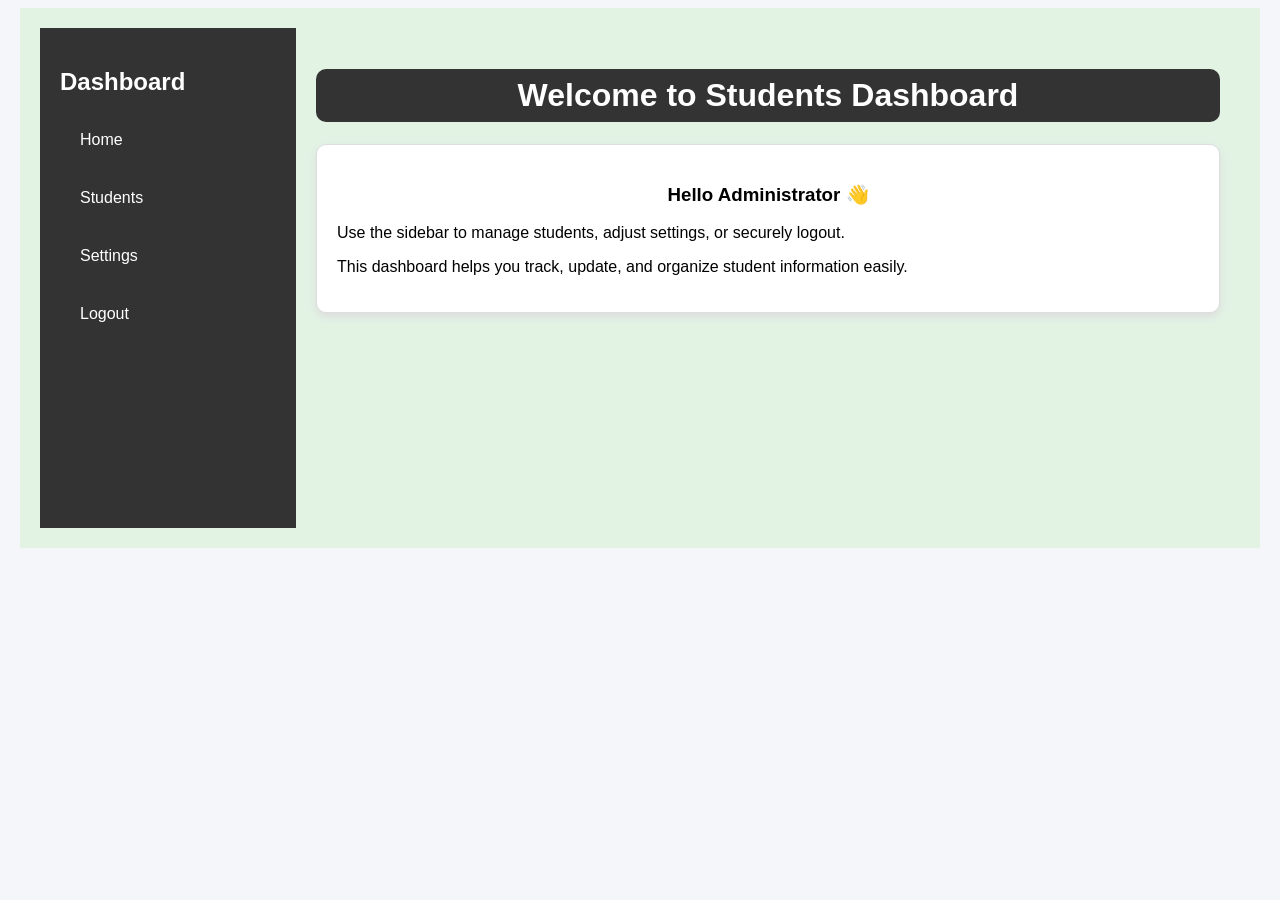
<file: index.html>
<!DOCTYPE html>
<html>

<head>
  <meta charset="UTF-8">
  <meta name="viewport" content="width=device-width, initial-scale=1">
  <title>Design layout</title>
  <link rel="stylesheet" href="style.css">
  <style>
/**  body{
    margin: 0;
  }
  .wrapper{
    display: flex;
    background:  rgba(239, 239, 239, 0) ;
    width: 100%;
    max-width: 1200px;
    padding: 20px;
    margin: auto;
  }
  nav{
    width: 256px;
    background: #333;
    color: white;
    padding: 20px;
    height: 500px;
    box-sizing: border-box;
  }
  ul{
    list-style: none;
    padding: 0;
    margin: 0;
  }
  li{
    margin: 10px 0;
  }
  a{
    color: white;
    text-decoration: none;
    display: flex;
    justify-content: flex-start;
    align-items: center;
    padding-left:   20px;
    
    gap: 12px;
    padding: 15px 20px;
  }
  main{
    flex:1;
    padding: 20px;
    color: #000;

  }
  h1{
    background: #333;
    color: white;
    text-align: center;
    padding: 8px;
    border-radius: 10px;
  }
  h3{
    text-align: center;
    font-weight: bold;
    
  }
  .main1{
    padding: 20px;
    background: white;
    box-shadow: 0 4px 8px #ddd;
    border: 1px solid #ddd;
    border-radius: 10px;
  } *#/
  </style>
</head>

<body>
  <div class="wrapper">
    <nav>
      <h2>Dashboard</h2>
      <ul>
        <li><a href="index.html">Home</a></li>
        <li><a href="students.html">Students</a></li>
        <li><a href="settings.html">Settings</a></li>
        <li><a href="logout.html">Logout</a></li>
      </ul>
    </nav>
    <main>
      <h1>Welcome to Students Dashboard</h1>
      <div class="main1">
      <h3>Hello Administrator 👋</h3>
      <p>Use the sidebar to manage students, adjust settings, or securely logout.</p>
      <p>This dashboard helps you track, update, and organize student information easily.</p>
      </div>
    </main>
  </div>
</body>

</html>
</file>
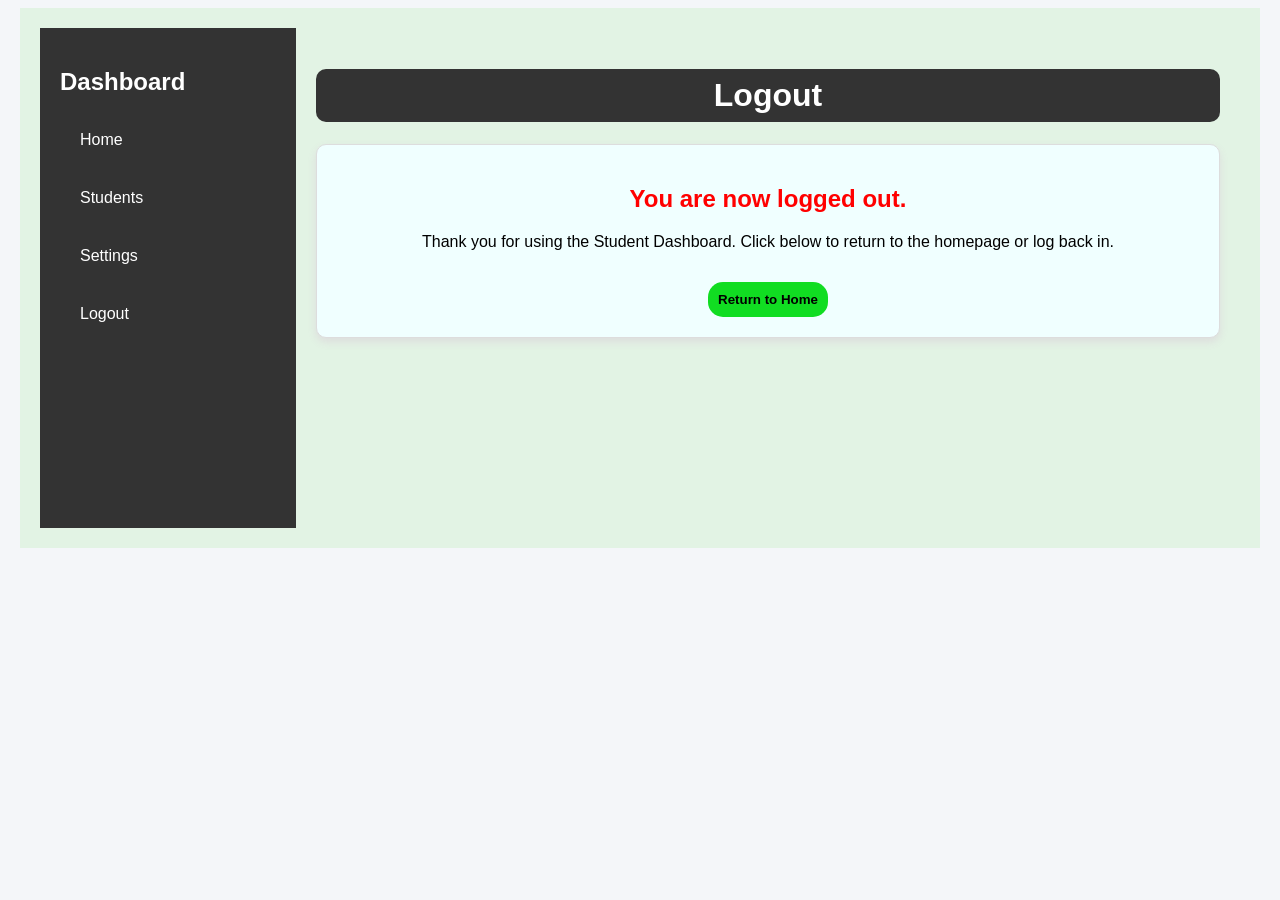
<file: logout.html>
<!DOCTYPE html>
<html>

<head>
  <meta charset="UTF-8">
  <meta name="viewport" content="width=device-width, initial-scale=1">
  <title>Design layout</title>
  <link rel="stylesheet" href="style.css">
  <style>
 /** .wrapper{
    display: flex;
    background:  rgba(187, 6, 6, 0) ;
    width: 100%;
    max-width: 1200px;
    padding: 20px;
    margin: auto;
  }
  nav{
    width: 256px;
    height: 500px;
    background: #333;
    color: white;
    padding: 20px;
    box-sizing: border-box;
  }
  ul{
    list-style: none;
    padding: 0;
    margin: 0;
  }
  li{
    margin: 10px 0;
  }
  a{
    color: white;
    text-decoration: none;
    display: flex;
    justify-content: flex-start;
    align-items: center;
    padding-left:   20px;
    
    gap: 12px;
    padding: 15px 20px;
  }
  main{
    flex:1;
    padding: 20px;
    color: #000;

  }
  h1{
    background: #333;
    color: white;
    text-align: center;
    padding: 8px;
    border-radius: 10px;
  }
  .main4{
    background: #f0ffff;
    padding: 20px;
    text-align: center ;
    box-shadow: 0 4px 8px #ddd;
    border: 1px #ddd solid;
    border-radius: 10px;
  }
  .inf{
    text-align: center;
    color: red;
  }
  .btn-end{
   background: #1d2; 
   padding: 10px;
   margin-top: 15px;
   font-weight: bold;
   border: none;
   border-radius: 15px;
  } **/
  </style>
</head>

<body>
  <div class="wrapper">
    <nav>
      <h2>Dashboard</h2>
      <ul>
        <li><a href="index.html">Home</a></li>
        <li><a href="students.html">Students</a></li>
        <li><a href="settings.html">Settings</a></li>
        <li><a href="logout.html">Logout</a></li>
      </ul>
    </nav>
    <main>
      <h1>Logout</h1>
      <div class="main4">
      <h2 class="inf">You are now logged out.</h2>
      <p>Thank you for using the Student Dashboard. Click below to return to the homepage or log back in.</p>
      <button onclick="location.href='index.html'" class="btn-end"> Return to Home</button>
      </div>
    </main>
  </div>
</body>

</html>
</file>
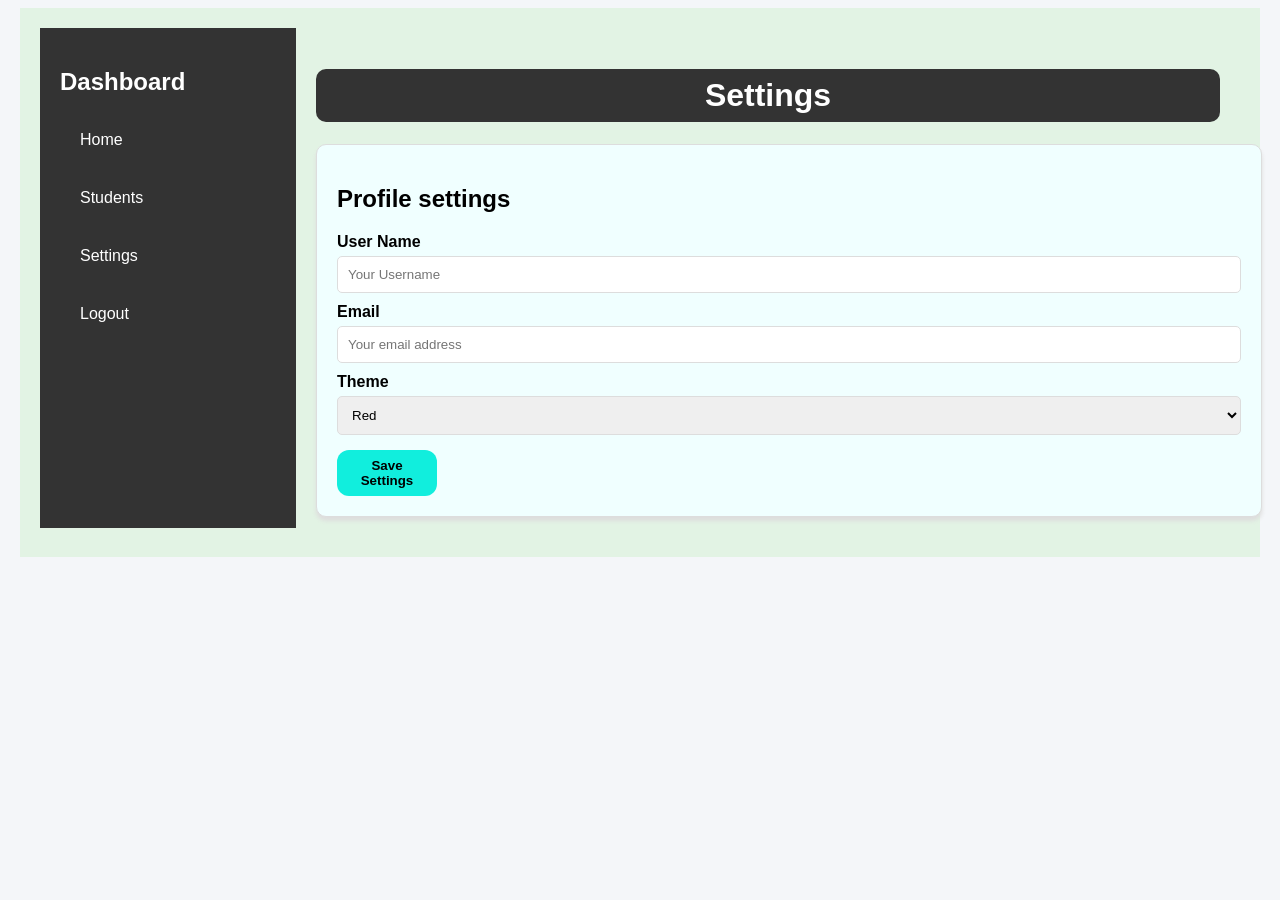
<file: settings.html>
<!DOCTYPE html>
<html>

<head>
  <meta charset="UTF-8">
  <meta name="viewport" content="width=device-width, initial-scale=1">
  <title>Design layout</title>
  <link rel="stylesheet" href="style.css">
 <style>
 /**
  .wrapper{
    display: flex;
    background:  rgba(122, 255, 200, 0) ;
    width: 100%;
    max-width: 1200px;
    padding: 20px;
    margin: auto;
  }
  nav{
    width: 256px;
    height: 500px;
    background: #333;
    color: white;
    padding: 20px;
    box-sizing: border-box;
  }
  ul{
    list-style: none;
    padding: 0;
    margin: 0;
  }
  li{
    margin: 10px 0;
  }
  a{
    color: white;
    text-decoration: none;
    display: flex;
    justify-content: flex-start;
    align-items: center;
    padding-left:   20px;
    
    gap: 12px;
    padding: 15px 20px;
  }
  main{
    flex:1;
    padding: 20px;
    color: #000;

  }
  h1{
    background: #333;
    color: white;
    text-align: center;
    padding: 8px;
    border-radius: 10px;
  }
  form{
    width: 100%;
    background: #f0ffff;
    max-width: 500px
    padding: 20px;
    border: 1px solid #ddd;
    border-radius: 10px;
    box-shadow: 0 4px 8px #ddd;
  }
  label{
    display: block;
    margin-top: 10px;
    font-weight: bold;
  }
  input[type="text"],
  input[type="email"],
  select{
   width: 100%;
   padding: 10px;
  margin-top: 5px;
  border-radius: 5px;
  box-sizing: border-box;
  border: 1px solid #ddd;
        }
        option:hover{
          background: #1d2;
        }
        #sbmt{
          background: #1ed;
          border-radius: 12px;
          margin-top: 15px;
          font-weight: bold;
          padding: 8px;
          width: 100px;
          border: none;
        } **/
  </style> 
</head>

<body>
  <div class="wrapper">
    <nav>
      <h2>Dashboard</h2>
      <ul>
        <li><a href="index.html">Home</a></li>
        <li><a href="students.html">Students</a></li>
        <li><a href="settings.html">Settings</a></li>
        <li><a href="logout.html">Logout</a></li>
      </ul>
    </nav>
    <main>
      <h1>Settings</h1>
      <form>
      <h2>Profile settings</h2>  
      <label for="">User Name</label>
      <input type="text" name="" id="" placeholder="Your Username">
      <label for="">Email</label>
      <input type="email" name="" id="" placeholder="Your email address">
      <label for="">Theme</label>
      <select name="" id="">
       <option value="">Red</option> 
       <option value="">Blue</option>
       <option value="">Green</option>
       <option value="">Black</option>
      </select>
      <button type="submit" id="sbmt">Save Settings</button>
      </form>
    </main>
  </div>
</body>

</html>
</file>
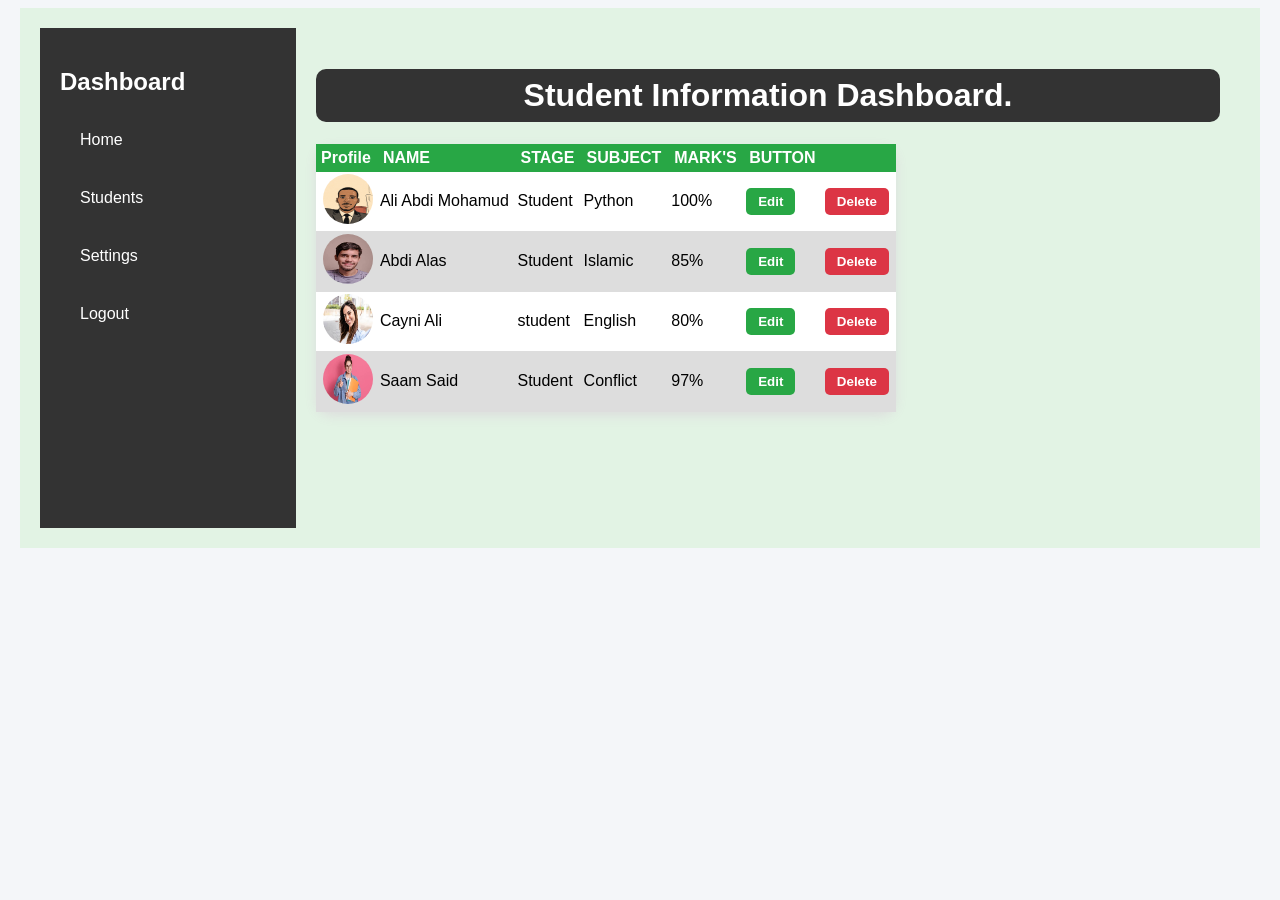
<file: students.html>
<!DOCTYPE html>
<html lang="en">
<head>
<meta charset="UTF-8">
<meta name="viewport" content="width=device-width, initial-scale=1.0">
<title>Student Table</title>
<link rel="stylesheet" href="style.css">
</head>

<body>
    <div class="wrapper">
    <nav>
      <h2>Dashboard</h2>
      <ul>
        <li><a href="index.html">Home</a></li>
        <li><a href="students.html">Students</a></li>
        <li><a href="settings.html">Settings</a></li>
        <li><a href="logout.html">Logout</a></li>
      </ul>
    </nav>
  <main>
    <h1>Student Information Dashboard.</h1>
<table>
  <tr>
    <th>Profile</th>
    <th>NAME</th>
    <th>STAGE</th>
    <th>SUBJECT</th>
    <th>MARK'S</th>
    <th>BUTTON</th>
  </tr>

  <tr>
    <td><img src="profile.png" alt="" /></td>
    <td>Ali Abdi Mohamud</td>
    <td>Student</td>
    <td>Python</td>
    <td>100%</td>
    <td>
      <button class="edit">Edit</button>
      <button class="delete">Delete</button>
    </td>
  </tr>

  <tr>
    <td><img src="abdi.png" alt="" /></td>
    <td>Abdi Alas</td>
    <td>Student</td>
    <td>Islamic</td>
    <td>85%</td>
    <td>
      <button class="edit">Edit</button>
      <button class="delete">Delete</button>
    </td>
  </tr>

  <tr>
    <td><img src="cayni.png" alt="" /></td>
    <td>Cayni Ali</td>
    <td>student</td>
    <td>English</td>
    <td>80%</td>
    <td>
      <button class="edit">Edit</button>
      <button class="delete">Delete</button>
    </td>
  </tr>

  <tr>
    <td><img src="saam.png" alt="" /></td>
    <td>Saam Said</td>
    <td>Student</td>
    <td>Conflict</td>
    <td>97%</td>
    <td>
      <button class="edit">Edit</button>
      <button class="delete">Delete</button>
    </td>
  </tr>

</table>
</main>
</div>
</body>
</html>
</file>
<file: style.css>
/**Parents**/
body{
  font-family: Arial, sans-serif;
  background: #f4f6f9;
}
.wrapper{
    display: flex; 
    background: #e2f3e4;
    width: 100%;
    max-width: 1200px;
    padding: 20px;
    margin: auto;
  }
  nav{
    width: 256px;
    height: 500px;
    background: #333;
    color: white;
    padding: 20px;
    box-sizing: border-box;
  }
  ul{
    list-style: none;
    padding: 0;
    margin: 0;
  }
  li{
    margin: 10px 0;
  }
  a{
    color: white;
    text-decoration: none;
    display: flex;
    justify-content: flex-start;
    align-items: center;
    padding-left:   20px;
    
    gap: 12px;
    padding: 15px 20px;
  }
 
 main{
    flex:1;
    padding: 20px;
    color: #000;
 }
h1{
    background: #333;
    color: white;
    text-align: center;
    padding: 8px;
    border-radius: 10px;
  }
  /***Home**/
  h3{
    text-align: center;
    font-weight: bold;
    
  }
  .main1{
    padding: 20px;
    background: white;
    box-shadow: 0 4px 8px #ddd;
    border: 1px solid #ddd;
    border-radius: 10px;
  }
  /**Settings**/
  form{
    width: 100%;
    background: #f0ffff;
    /**max-width: 500px**/
    padding: 20px;
    border: 1px solid #ddd;
    border-radius: 10px;
    box-shadow: 0 4px 4px #dddddd;
  }
  label{
    display: block;
    margin-top: 10px;
    font-weight: bold;
  }
  input[type="text"],
  input[type="email"],
  select{
   width: 100%;
   padding: 10px;
  margin-top: 5px;
  border-radius: 5px;
  box-sizing: border-box;
  border: 1px solid #ddd;
        }
        option:hover{
          background: #1d2;
        }
        #sbmt{
          background: #1ed;
          border-radius: 12px;
          margin-top: 15px;
          font-weight: bold;
          padding: 8px;
          width: 100px;
          border: none;
        }
        option,select:hover{
          background: #e14;
        }
        /**Students**/
  table{
  width: 580px;
 /** margin: 50px auto;**/
  border-collapse: collapse;
  border-radius: 15px;
  box-shadow: 0px 4px 12px #ddd;
}

th{
  background: #28a745;
  color: white;
  padding: 5px;
  text-align: left;
}

td{
  padding: 2px;
  border-bottom: 1px solid #ddd;
}

tr:nth-child(odd){
  background: #ddd;
}
tr:nth-child(even){ 
  background: white;
}

tr:hover{
  background: rgba(251, 17, 201, 0.2);
}
  img{
    float: left;
    width: 50px;
    height: 50px;
    margin: 0 0 5px 5px;
    border: none;
    border-radius: 50px;
  }
button{
  padding: 6px 12px;
  border: none;
  border-radius: 5px;
  cursor: pointer;
  font-weight: bold;
}

.edit{
  background: #28a745;
  color: white;
}

.edit:hover{
  background: #1e7e34;
}

.delete{
  background: #dc3545;
  color: white;
  margin-left: 25px;
}

.delete:hover{
  background: #a71d2a;
}

/**Logout**/
  .main4{
    background: #f0ffff;
    padding: 20px;
    text-align: center ;
    box-shadow: 0 4px 8px #ddd;
    border: 1px #ddd solid;
    border-radius: 10px;
  }
  .inf{
    text-align: center;
    color: red;
  }
  .btn-end{
   background: #1d2; 
   padding: 10px;
   margin-top: 15px;
   font-weight: bold;
   border: none;
   border-radius: 15px;
  }
</file>
